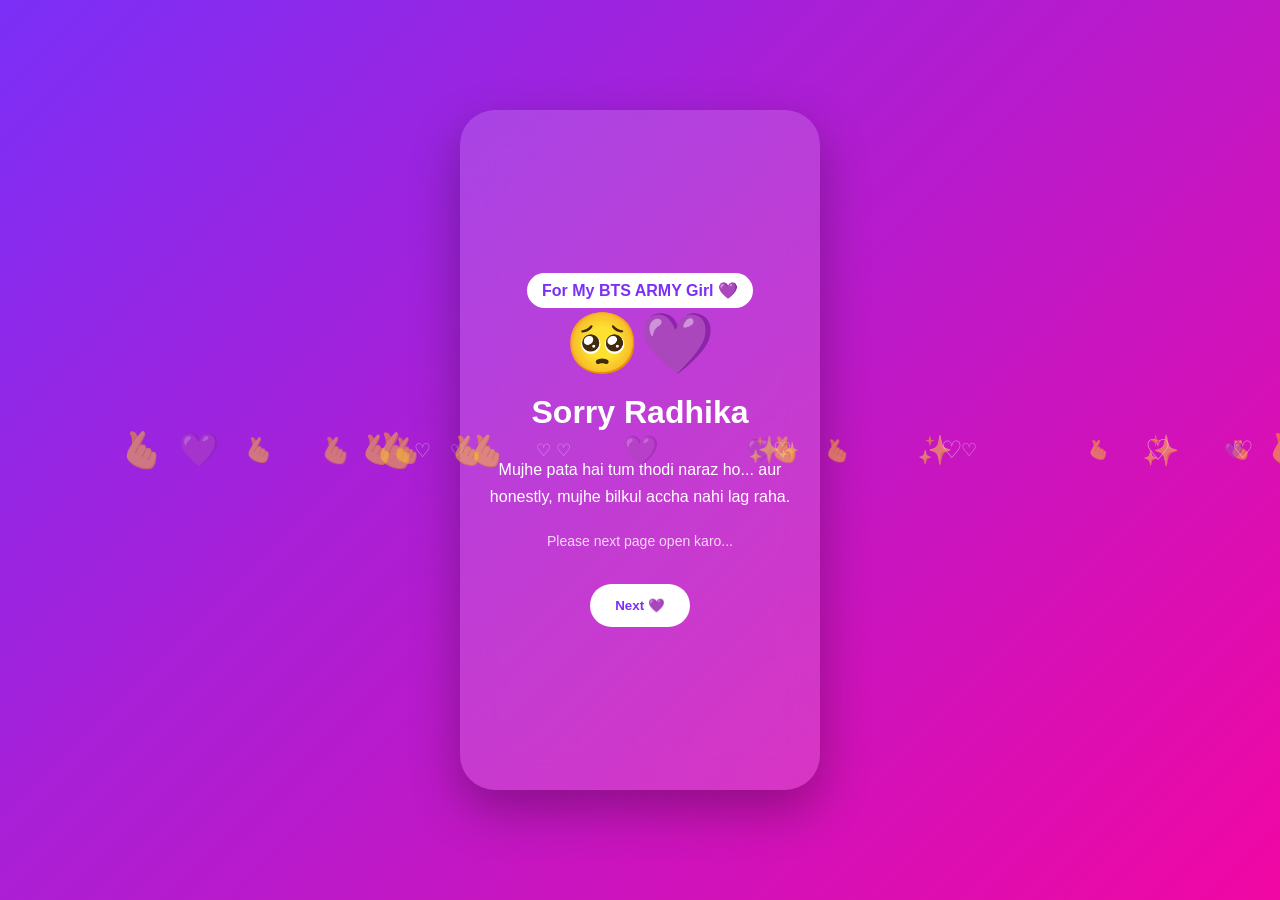
<file: index.html>
<!DOCTYPE html>
<html lang="en">
<head>
<meta charset="UTF-8">
<meta name="viewport" content="width=device-width, initial-scale=1.0">
<title>Sorry Radhika 💜</title>

<link rel="stylesheet" href="style.css">
</head>

<body>

<div class="phone">

  <div class="page active" id="page1">
    <div class="bts">For My BTS ARMY Girl 💜</div>
    <div class="emoji">🥺💜</div>
    <h1>Sorry Radhika</h1>
    <p>
      Mujhe pata hai tum thodi naraz ho...
      aur honestly, mujhe bilkul accha nahi lag raha.
    </p>
    <p class="small">Please next page open karo...</p>
    <button onclick="nextPage(2)">Next 💜</button>
  </div>

  <div class="page" id="page2">
    <div class="emoji">🌙✨</div>
    <h1>Listen...</h1>
    <p>
      Main perfect nahi hoon, par tum mere liye genuinely special ho.
    </p>
    <p>
      Agar meri kisi baat se tum hurt hui ho,
      to main dil se sorry bolta hoon.
    </p>
    <button onclick="nextPage(3)">Next 🫶</button>
  </div>

  <div class="page" id="page3">
    <div class="emoji">💜</div>
    <h1>One Last Thing</h1>
    <p>
      Please mujhe ek chhota sa chance de do.
    </p>

    <button onclick="showLove()">
      Maaf Karogi? 💜
    </button>

    <p id="answer">
      Thank you Radhika 💜<br>
      Borahae Forever 🫰✨
    </p>
  </div>

</div>

<script src="script.js"></script>

</body>
</html>
</file>
<file: style.css>
*{
  margin:0;
  padding:0;
  box-sizing:border-box;
  font-family:Arial,sans-serif;
}

body{
  min-height:100vh;
  background:linear-gradient(135deg,#7b2ff7,#f107a3);
  display:flex;
  justify-content:center;
  align-items:center;
  overflow:hidden;
}

.phone{
  width:360px;
  max-width:95%;
  height:680px;
  background:rgba(255,255,255,.15);
  backdrop-filter:blur(18px);
  border-radius:35px;
  padding:25px;
  color:white;
  text-align:center;
  box-shadow:0 20px 50px rgba(0,0,0,.3);
  position:relative;
  overflow:hidden;
}

.page{
  display:none;
  height:100%;
  flex-direction:column;
  justify-content:center;
  align-items:center;
}

.page.active{
  display:flex;
}

h1{
  margin:15px 0;
}

p{
  line-height:1.7;
  margin:10px 0;
}

.emoji{
  font-size:60px;
}

.bts{
  background:white;
  color:#7b2ff7;
  padding:8px 15px;
  border-radius:20px;
  font-weight:bold;
}

button{
  margin-top:20px;
  padding:14px 25px;
  border:none;
  border-radius:30px;
  background:white;
  color:#7b2ff7;
  font-weight:bold;
  cursor:pointer;
}

.small{
  font-size:14px;
  opacity:.8;
}

#answer{
  display:none;
  margin-top:20px;
  font-weight:bold;
}

.heart{
  position:absolute;
  color:white;
  opacity:.5;
  animation:float 7s linear infinite;
}

@keyframes float{
  from{
    transform:translateY(700px);
  }
  to{
    transform:translateY(-100px);
  }
}
</file>
